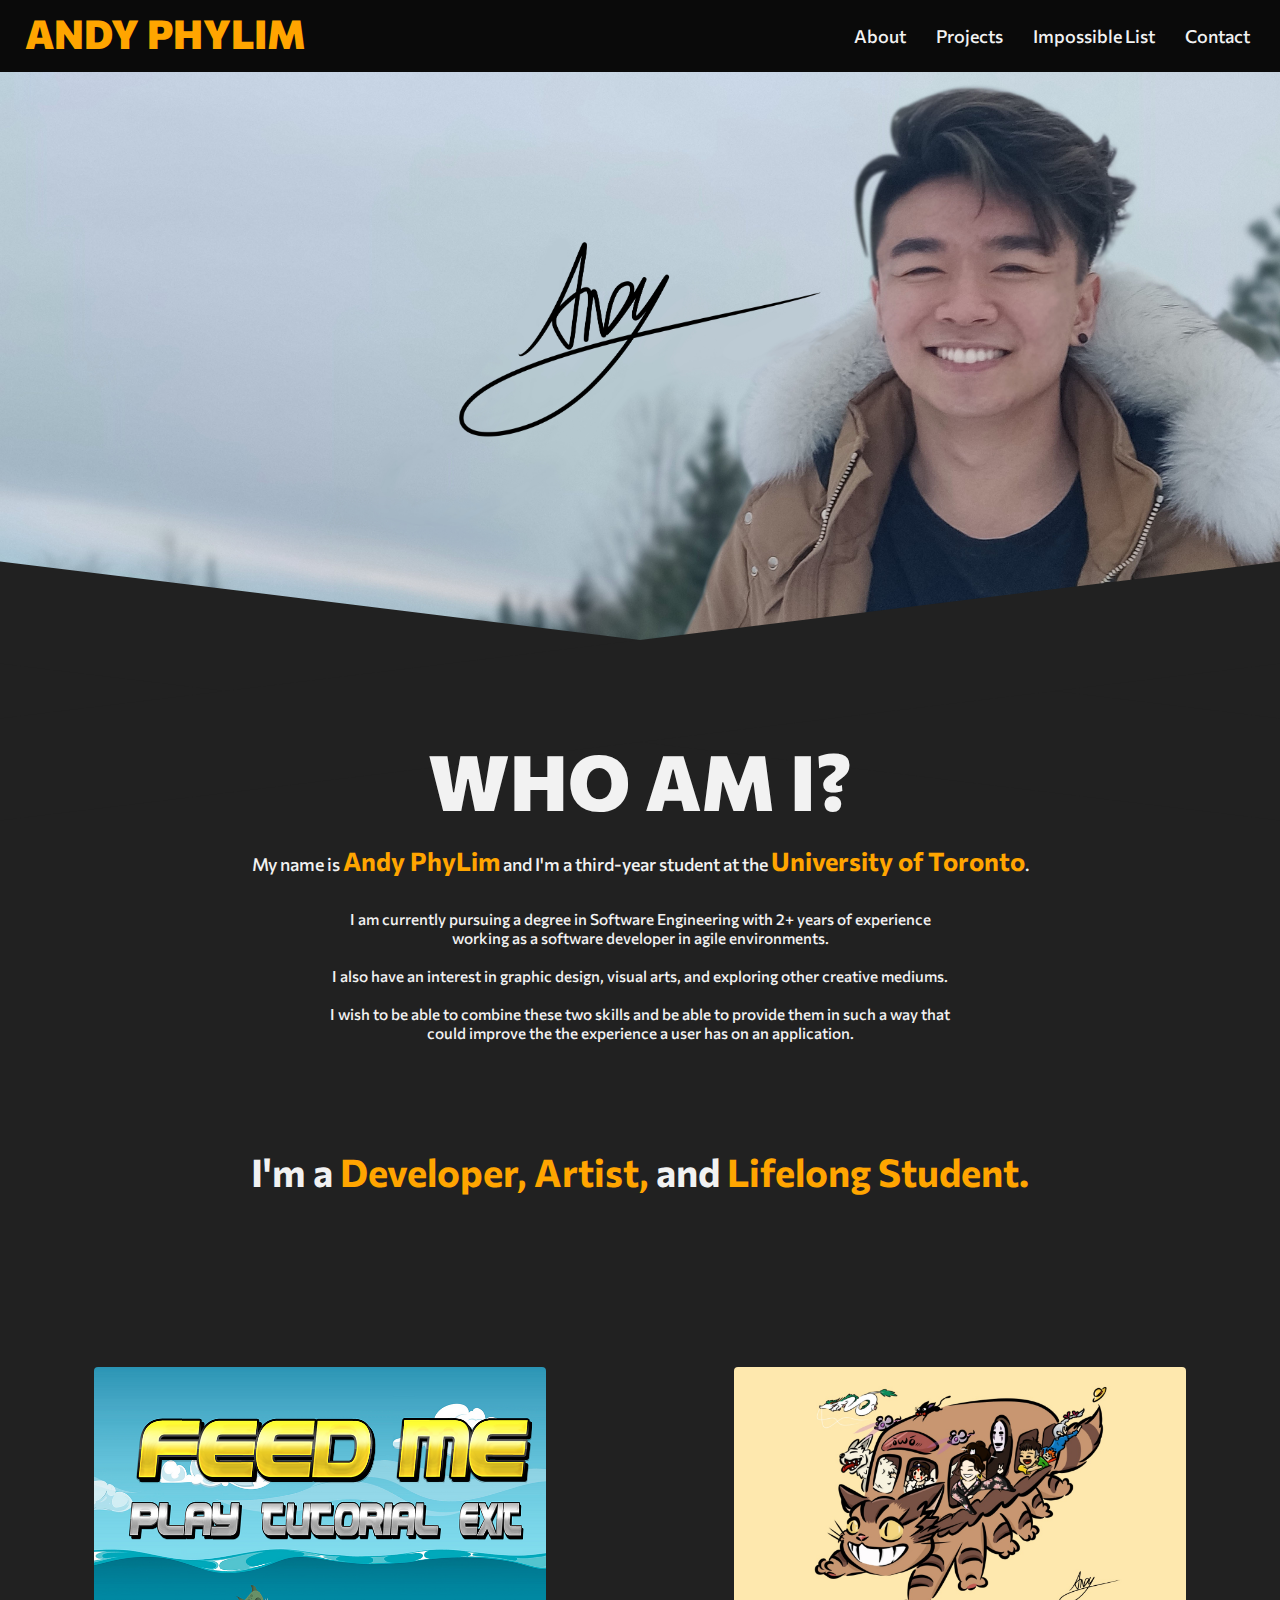
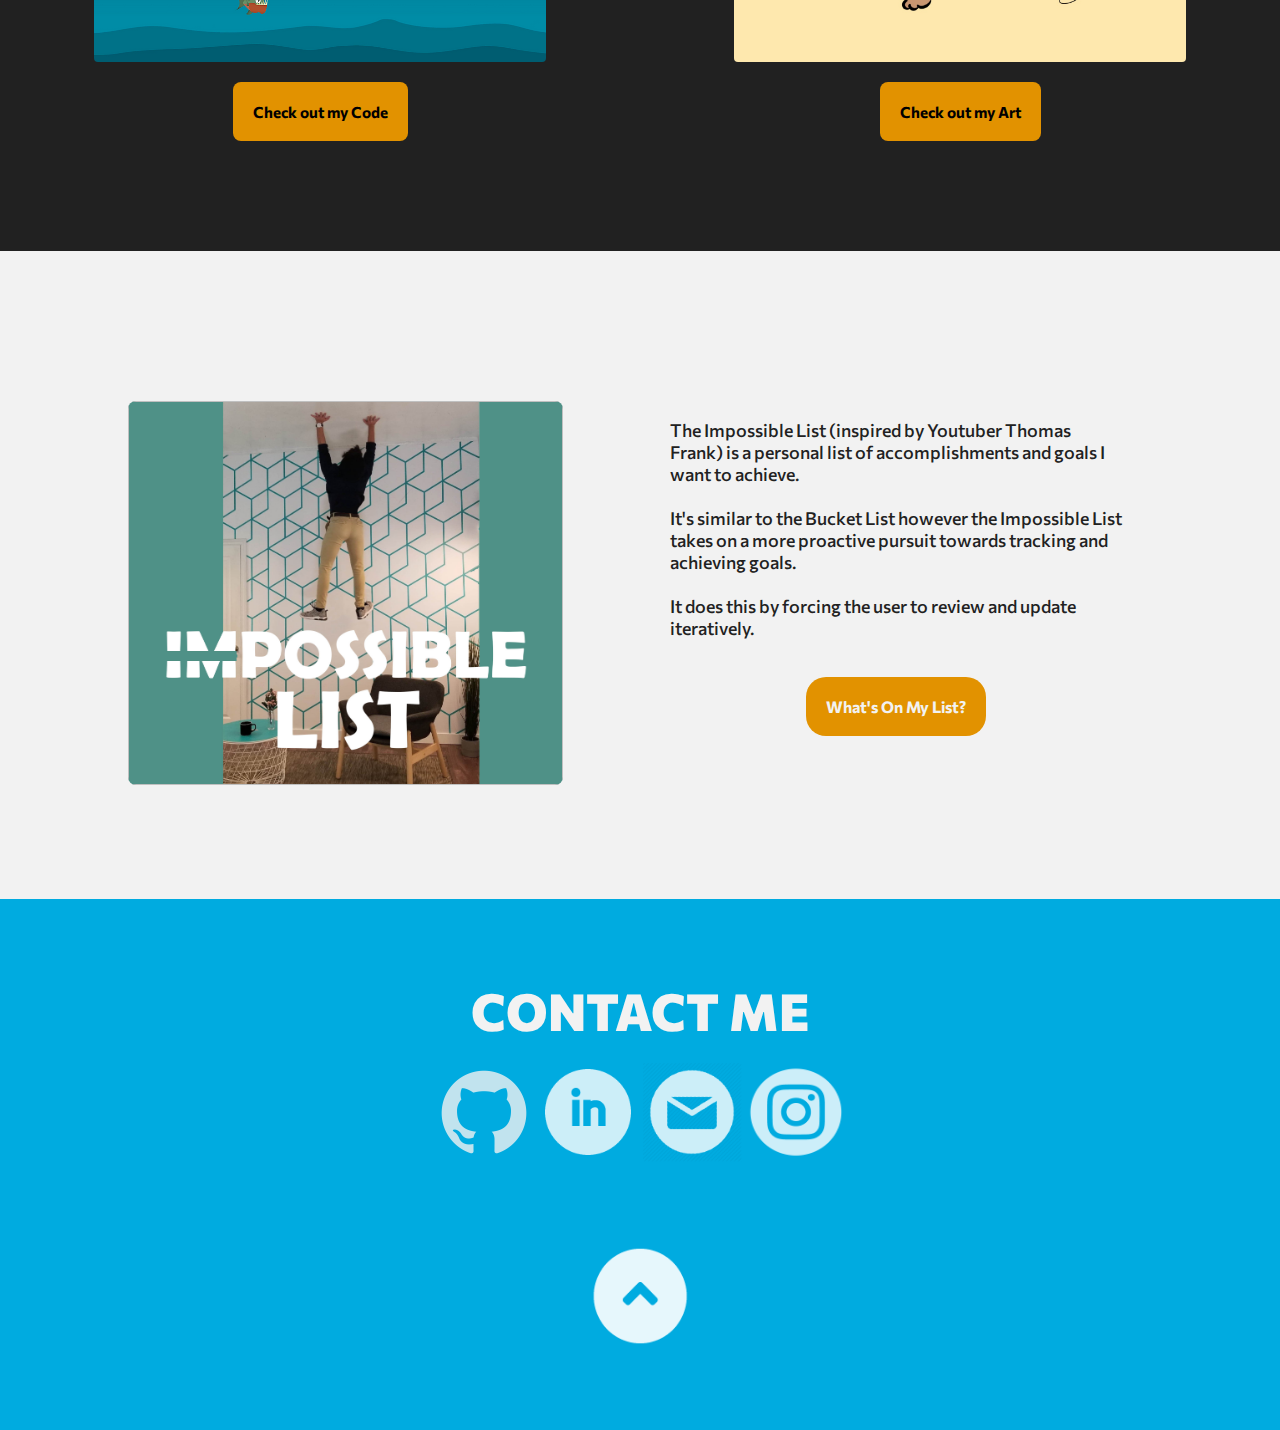
<file: index.html>
<!DOCTYPE html>
<html lang="en">
<head>
    <meta charset="UTF-8">
    <meta name="viewport" content="width=device-width, initial-scale=1.0">
    <title>Andy's Portfolio</title>
    
    <link rel="stylesheet" href="./Styling/homepage.css"/>
    <!-- hamburger menu icon -->
    <link rel="stylesheet" href="https://cdnjs.cloudflare.com/ajax/libs/font-awesome/4.7.0/css/font-awesome.min.css">
    <!-- Animation on scroll -->
    <link rel="stylesheet" href="https://unpkg.com/aos@2.3.1/dist/aos.css">
</head>

<!-- Toggle between renaming topnav responsive and non-responsive -->
<script>
    function showNavOptions() {
        var x = document.getElementById("topnav");
        var y = document.getElementById("icon");
        if ( x.className === "topnav" ) {
            x.className += " responsive";
        } else {
            x.className = "topnav";
        }

        if ( y.className === "fa fa-bars") {
            y.className = "fa fa-close";
        }
        else {
            y.className = "fa fa-bars";
        }
    }

    // When the user clicks on the button, scroll to the top of the document
    function goTopOfPage() {
        $("html, body").animate({ scrollTop: 0 }, 1200);
    }
</script>

<!-- Smooth Scrolling -->
<script src="https://ajax.googleapis.com/ajax/libs/jquery/3.3.1/jquery.min.js"></script>

<!-- Smooth Scrolling added to all links and buttons -->
<script>
    $(document).ready(function(){
        $("a").on('click', function(event) {
            var x = document.getElementById("topnav");
            var y = document.getElementById("icon");
            if ( x.className === "topnav" ) {
                x.className += " responsive";
            }
            else {
                x.className = "topnav";
            }
            y.className = "fa fa-bars";
            // Make sure this.hash has a value before overriding default behavior
            if (this.hash !== "") {
                event.preventDefault();
                var hash = this.hash;
                //Smooth scrolling will take 1200 ms 
                $('html, body').animate({
                    scrollTop: $(hash).offset().top
                }, 1200, function(){
                    // Add hash (#) to URL when done scrolling (default click behavior)
                    window.location.hash = hash;
                });
            }
        });
    });
</script>

<body class="body">
    <div class="topnav" id="topnav">
        <label id="andylogo" onClick="goTopOfPage()">
            ANDY PHYLIM
        </label>

        <!-- li to have the links float right -->
        <div class="navlinks">
            <a href="#about">About</a>
            <a href="#projects">Projects</a>
            <a href="#impossibleList">Impossible List</a>
            <a href="#contact">Contact</a>
            <!-- hamburger icon-->
            <i class="fa fa-bars" id="icon" onClick="showNavOptions()"></i>

        </div>
       
    </div>

    <div id="home">
    </div>

    <div id="signature">
    </div>
    
    <div id="about">
        <label id="aboutTitle">
            WHO AM I?
        </label>

        <p id="aboutBody">
            My name is <span class="orangeText">Andy PhyLim</span> and I'm a third-year student at the <span class="orangeText">University of Toronto</span>.
            <p id="aboutMiniBody">
                I am currently pursuing a degree in Software Engineering with 2+ years of experience working as a software developer in agile environments. 
                <br></br>
                I also have an interest in graphic design, visual arts, and exploring other creative mediums. 
                <br></br>
                I wish to be able to combine these two skills and be able to provide them in such a way that could improve the the experience a user has on an application. 
            </p>
        </p>
        <br></br>
        <p id="aboutEmphasis">
            I'm a <span style="color: orange">Developer, Artist,</span> and <span style="color: orange">Lifelong Student.</span>
        </p>
    </div>

    <div class = "flexDivs" id="projects">
        <div class="flexBoxes">
            <div class = "card">
                <div class="codingProjects"></div>
                <a href="https://github.com/PhyLimChordata" class="projectsButton" target="_blank" rel="noopener noreferrer">Check out my Code</a>
            </div>
        </div>

        <div class="flexBoxes">
            <div class = "card">
                <div class="artProjects"></div>
                <a href="https://www.instagram.com/andydabbles/" class="projectsButton" target="_blank" rel="noopener noreferrer">Check out my Art</a>
            </div>
        </div>        
    </div>

    <div class = "flexDivs" id = "impossibleList">
        <!-- <label id="impossibleListTitle">
            <s>IM</s>POSSIBLE LIST
        </label> -->
        <div class="flexBoxes">
            <img class="impossibleListImage"></img>
        </div>

        <div class="flexBoxes">
            <div class = "card">
                <p id="impossibleListBody">
                    The Impossible List (inspired by Youtuber Thomas Frank) is a personal list of accomplishments and goals I want to achieve. 
                    <br></br>
                    It's similar to the Bucket List however the Impossible List takes on a more proactive pursuit towards tracking and achieving goals. 
                    <br></br>
                    It does this by forcing the user to review and update iteratively. 

                </p>
                <a href="https://docs.google.com/document/d/17Ne8YPlozHRvQKYgtPqERhJNwDepYiGF_RMsAGsYyrk/edit?usp=sharing" class="impossibleListButton" target="_blank" rel="noopener noreferrer">What's On My List?</a>
            </div>
        </div>        
    </div>

    <div id="contact">
        <label id="contactTitle">
            CONTACT ME
        </label>
       <div class='contactIconDiv'>
        <a id="githubIcon" href="https://github.com/PhyLimChordata" target="_blank" rel="noopener noreferrer">
            <img src="./Resources/Images/Github.png" width=100 height="100">
         </a>
         <a id="linkedInIcon" href="https://www.linkedin.com/in/andypl/" target="_blank" rel="noopener noreferrer">
            <img src="./Resources/Images/linkedin.png" width=100 height="100">
         </a>
         <a id="emailIcon" href="mailto:andyphyl00@gmail.com">
            <img src="./Resources/Images/Email.png" width=100 height="100">
         </a>
         <a id="instagramIcon" href="https://www.instagram.com/andydabbles/" target="_blank" rel="noopener noreferrer">
            <img src="./Resources/Images/Instagram.png" width=100 height="100">
         </a>
       </div>
       
        <img id='backToTopButton' src="./Resources/Images/UpArrow.png" width=100 height="100" onClick="goTopOfPage()">
    </div>
</body>

</html>
</file>
<file: Styling/homepage.css>
/* *********************************************************************** */

#andylogo {
    font-family: 'CommissionerExtraBold';
    font-size: 40px;
    float:left;
    color: #ffffff;
    position: relative;
    padding-top: 8px;
    padding-left: 25px;
    animation: unhoverChangeTextColour 0.5s;
}

#andylogo:hover {
    color: orange;
    position: relative;
    padding-top: 8px;
    padding-left: 25px;
    animation: hoverChangeTextColour 0.6s;
}

.navlinks {
    float: right;
}

#topnav {
    /* background-color: transparent; */
    background-color: #0a0a0a;
    width: 100%;
    position: fixed;
    top: 0;
    z-index: 10;
}

.topnav a {
    float: left;
    display: block;
    color: #f2f2f2;
    text-align: center;
    padding-right: 30px;
    padding-top: 25px;
    padding-bottom: 25px;
    text-decoration: none;
    font-size: 18px;
    font-family: 'CommissionerMedium';
}

.topnav a:hover {
    animation: hoverChangeTextColour 0.5s;
}

/* Hide links when on web */
.topnav i {
    display: none;
    color: #f2f2f2;
    padding-top: 25px;
    padding-right: 30px;
    padding-bottom: 25px;
    font-size: 18px;
}

.topnav i:hover {
    color: orange;
}

/* *********************************************************************** */

.body {
    height: 100%;
    width: 100%;
    margin: 0%;

    /* -ms-overflow-style: none;
    overflow: overlay; */
}


/* *********************************************************************** */

/* Temporary styling */
#home {
    height: 51vw;
    background-image: url('../Resources/Images/WebsiteAndy2.jpg');
    background-position: top center;
    background-size:100% auto;
    width: 100%;
    background-attachment: fixed;
}

#signature {
    position: absolute;
    height: 17vw;
    width: 30%;
    left: 35%;
    background-image: url('../Resources/Images/Signature-Clean.png');
    background-size: cover;
    background-position: center;
    top: 18vw;
    z-index: 5;
}

/* *********************************************************************** */

#about {
    height: auto;
    background-color: #212121;
    width: 100%;
    text-align: center;
    padding-top: 80px;
    display:flex;
    flex-direction: column;
    align-items: center;
    justify-content: center;
}

#about:before {
    position: absolute;
    width: 100%;
    height: 8vw;
    top: 50vw;
    left: 0;
    background-color: #212121;
    content: '';
    transform: skewY(7deg);
    z-index: 1;
}

#about:after {
    position: absolute;
    width: 100%;
    height: 8vw;
    top: 50vw;
    right: 0;
    background-color: #212121;
    content: '';
    transform: skewY(-7deg);
    z-index: 1;
}

#aboutTitle {
    font-size: 6vw;
    font-family: 'CommissionerExtraBold';
    color: #f2f2f2;
    z-index: 2;
}

#aboutBody {
    font-size: 1.4vw;
    width: 70%;
    text-align: center;
    font-family: 'CommissionerMedium';
    color: #f2f2f2;
    display: block;
}

#aboutMiniBody {
    font-size: 1.2vw;
    width: 50%;
    text-align: center;
    font-family: 'CommissionerMedium';
    color: #f2f2f2;
    display: block;
}

#aboutEmphasis {
    font-size: 3vw;
    width: 90%;
    text-align: center;
    font-family: 'CommissionerBold';
    color: #f2f2f2;
    display: block;
    line-height: 1.2vw;
}

.orangeText {
    font-size: 2vw;
    font-family: 'CommissionerBold';
    color: orange;
}

/* *********************************************************************** */

#projects {
    height: auto;
    background-color: #212121;
    width: 100%;
}

.codingProjects {
    position: relative;
    height: 23vw;
    width: 100%;
    background-image: url('../Resources/Images/FeedMe.PNG');
    background-size: cover;
    border-radius: 4px;
}

.artProjects {
    position: relative;
    height: 23vw;
    width: 100%;
    background-image: url('../Resources/Images/Ghibli.jpg');
    background-size: cover;
    border-radius: 4px;
}

a.projectsButton {
    -webkit-appearance: button;
    -moz-appearance: button;
    appearance: button;
    font-family: 'CommissionerBold';
    text-decoration: none;
    color: black;
    background-color: #e29200;
    font-size: 1.2vw;
    border-radius: 8px;
    margin-top: 20px;
    padding: 20px;
    animation: unhoverChangeButtonColour 0.6s;
}

a.projectsButton:hover {
    animation: hoverChangeButtonColour 0.6s;
}

/* *********************************************************************** */

#impossibleList {
    height: auto;
    background-color: #f2f2f2;
    width: 100%;
}

.impossibleListImage {
    margin-top: 150px;
    margin-bottom: 110px;
    margin-left: 5vw;
    position: relative;
    height: 30vw;
    width: 85%;
    background-image: url('../Resources/Images/Handstands.jpg');
    background-size: cover;
    border-radius: 4px;
    border-radius: 8px;
}

#impossibleListBody {
    font-size: 1.4vw;
    margin-right: 10vw;
    width: 100%;
    text-align: left;
    font-family: 'CommissionerMedium';
    color: #212121;
    display: block;
}

a.impossibleListButton {
    -webkit-appearance: button;
    -moz-appearance: button;
    appearance: button;
    font-family: 'CommissionerBold';
    text-decoration: none;
    color: #f2f2f2;
    background-color: #e29200;
    border-radius: 20px;
    margin-top: 20px;
    margin-right: 10vw;
    padding: 20px;
    animation: unhoverChangeButtonColour 0.6s;
}

a.impossibleListButton:hover {
    animation: hoverChangeButtonColour 0.6s;
}

/* *********************************************************************** */


#contact {
    height: auto;
    background-color: #00abe0;
    width: 100%;
    text-align: center;
    padding-top: 80px;
}

#contactTitle {
    font-size: 4vw;
    font-family: 'CommissionerExtraBold';
    color: #f2f2f2;
}

#githubIcon {
    color: #00abe0;
    opacity: 80%;
}

#githubIcon:hover {
    opacity: 100%;
}

#linkedInIcon {
    color: #00abe0;
    opacity: 80%;
}

#linkedInIcon:hover {
    opacity: 100%;
}

#emailIcon {
    color: #00abe0;
    opacity: 80%;
}

#emailIcon:hover {
    opacity: 100%;
}

#instagramIcon {
    color: #00abe0;
    opacity: 80%;
}

#instagramIcon:hover {
    opacity: 100%;
}

#backToTopButton {
    padding-top: 80px;
    padding-bottom: 80px;
    opacity: 90%;
}

#backToTopButton:hover {
    opacity: 100%;
}

.contactIconDiv {
    height: auto;
    width: auto;
    padding-top: 20px;
}

/* *********************************************************************** */

.flexDivs {
    width: 100%;
    height: auto;
    display: flex;
    flex-direction: row;
    justify-content: space-around;
    flex-flow: wrap;
}

.flexBoxes {
    width: 40%;
    box-sizing: border-box;
}

.card {
    display: flex;
    flex-direction: column;
    justify-content: center;
    align-items: center;
    margin-top: 120px;
    margin-bottom: 80px;
    padding: 30px;
}

/* *********************************************************************** */
/* Mobile Css */

@media screen and (max-width: 800px) {
    .topnav a {
        display: none;
    }

    .topnav i {
        float: right;
        display: block;
    }

    .topnav.responsive {
        position: relative;
    }
    
    .topnav.responsive i {
        position: absolute;
        right: 0;
        top: 0;
    }

    .topnav.responsive .icon {
        position: absolute;
        right: 0;
        top: 0;
    }


    .topnav.responsive a {
        float: none;
        margin-right: 20px;
        display: block;
        text-align: left;
    }

    .card {
        padding-top: 10px;
    }
}

/* *********************************************************************** */

@font-face {
    font-family: 'CommissionerExtraBold';
    src: local('Commissioner'), url(../Resources/Fonts/Commissioner/Commissioner-ExtraBold.ttf) format('truetype');
}

@font-face {
    font-family: 'CommissionerBold';
    src: local('Commissioner'), url(../Resources/Fonts/Commissioner/Commissioner-Bold.ttf) format('truetype');
}

@font-face {
    font-family: 'CommissionerMedium';
    src: local('Commissioner'), url(../Resources/Fonts/Commissioner/Commissioner-Medium.ttf) format('truetype');
}

/* *********************************************************************** */

@keyframes hoverChangeButtonColour {
    from {background-color: #e29200;}
    to {background-color: #ffab10;}
}

@keyframes unhoverChangeButtonColour {
    from {background-color: #ffab10;}
    to {background-color: #e29200;}
}

@keyframes hoverChangeTextColour {
    0% {color: white;}
    100% {color: orange;}
}

@keyframes unhoverChangeTextColour {
    from {color: orange;}
    to {color: white;}
}
</file>
